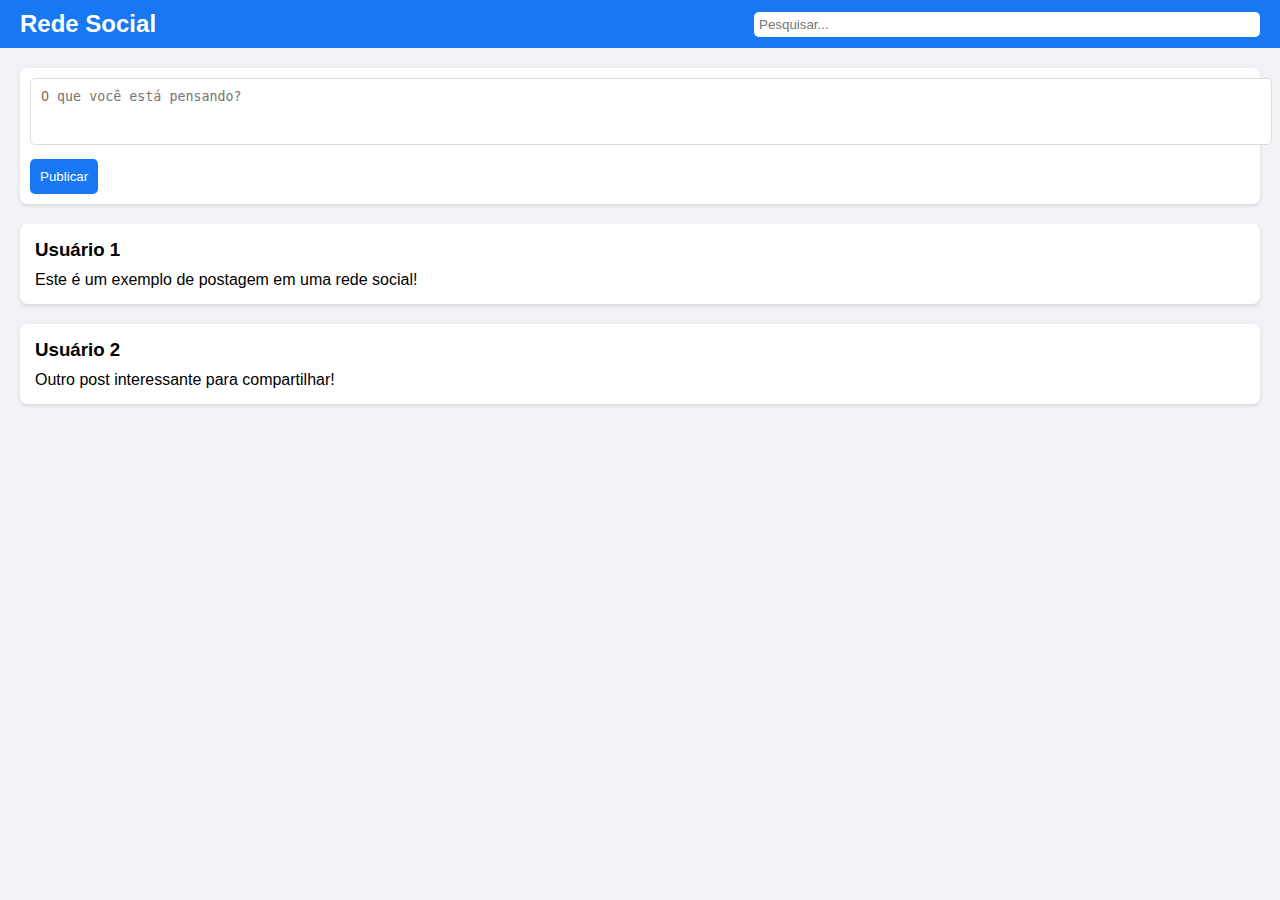
<file: facebook.html>
<!DOCTYPE html>
<html lang="pt-BR">
<head>
    <meta charset="UTF-8">
    <meta name="viewport" content="width=device-width, initial-scale=1.0">
    <title>Rede Social</title>
    <style>
        body {
            font-family: Arial, sans-serif;
            margin: 0;
            padding: 0;
            background-color: #f0f2f5;
        }
        header {
            background-color: #1877F2;
            color: white;
            padding: 10px 20px;
            display: flex;
            justify-content: space-between;
            align-items: center;
        }
        header h1 {
            margin: 0;
            font-size: 24px;
        }
        header input {
            padding: 5px;
            border: none;
            border-radius: 5px;
            width: 40%;
        }
        main {
            padding: 20px;
        }
        .create-post {
            background-color: white;
            padding: 10px;
            border-radius: 8px;
            box-shadow: 0 2px 4px rgba(0, 0, 0, 0.1);
            margin-bottom: 20px;
        }
        .create-post textarea {
            width: 100%;
            padding: 10px;
            border: 1px solid #ddd;
            border-radius: 5px;
            resize: none;
        }
        .create-post button {
            background-color: #1877F2;
            color: white;
            border: none;
            padding: 10px;
            margin-top: 10px;
            border-radius: 5px;
            cursor: pointer;
        }
        .feed {
            display: flex;
            flex-direction: column;
            gap: 20px;
        }
        .post {
            background-color: white;
            padding: 15px;
            border-radius: 8px;
            box-shadow: 0 2px 4px rgba(0, 0, 0, 0.1);
        }
        .post h3 {
            margin: 0;
        }
        .post p {
            margin: 10px 0 0;
        }
    </style>
</head>
<body>
    <header>
        <h1>Rede Social</h1>
        <input type="text" placeholder="Pesquisar...">
    </header>
    <main>
        <div class="create-post">
            <textarea rows="3" placeholder="O que você está pensando?"></textarea>
            <button>Publicar</button>
        </div>
        <div class="feed">
            <div class="post">
                <h3>Usuário 1</h3>
                <p>Este é um exemplo de postagem em uma rede social!</p>
            </div>
            <div class="post">
                <h3>Usuário 2</h3>
                <p>Outro post interessante para compartilhar!</p>
            </div>
        </div>
    </main>
</body>
</html>
</file>
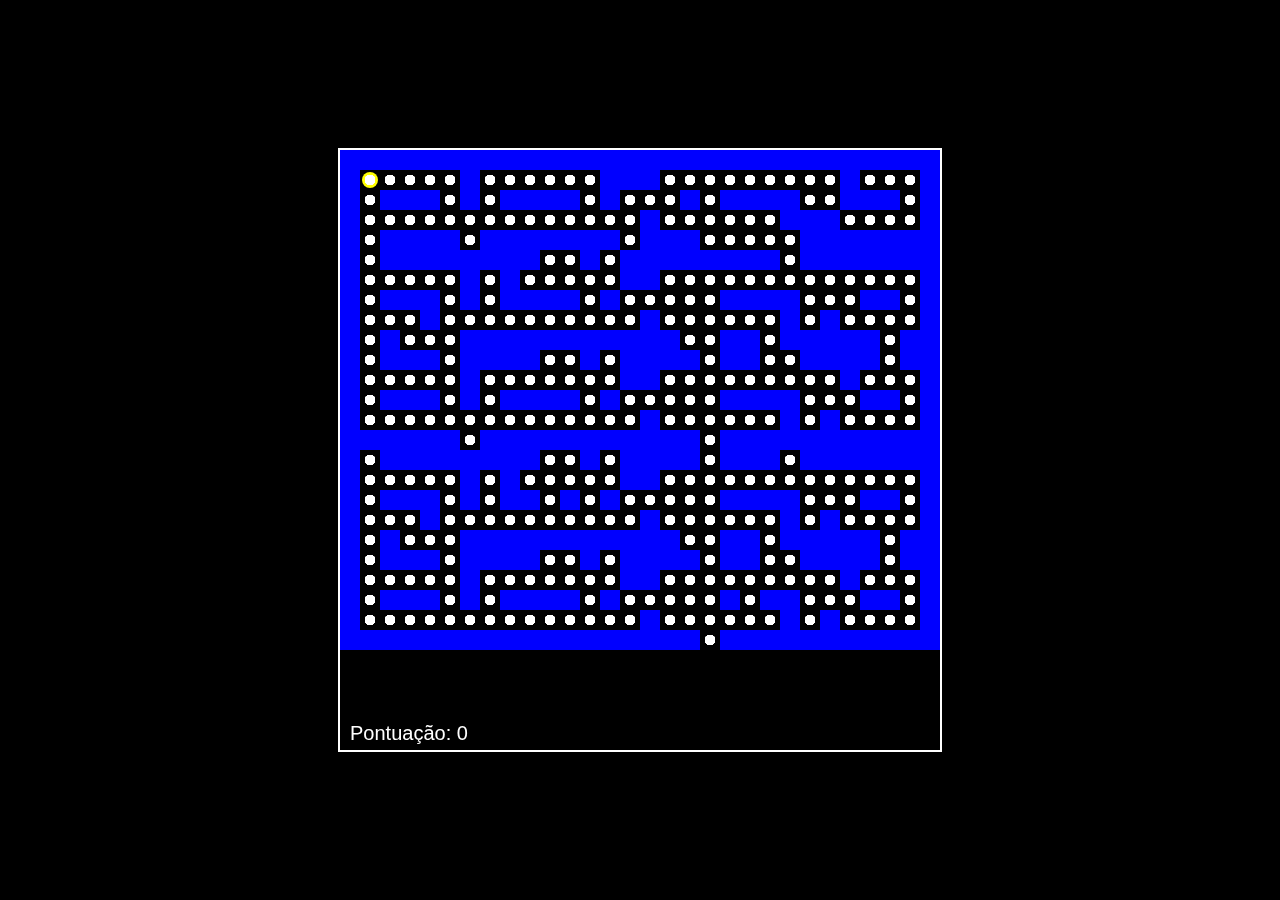
<file: http.html>
<!DOCTYPE html>
<html lang="pt-BR">
<head>
    <meta charset="UTF-8">
    <meta name="viewport" content="width=device-width, initial-scale=1.0">
    <title>Jogo Tipo Pac-Man</title>
    <style>
        body {
            font-family: Arial, sans-serif;
            background-color: black;
            margin: 0;
            display: flex;
            justify-content: center;
            align-items: center;
            height: 100vh;
        }
        canvas {
            border: 2px solid white;
            background-color: #000;
        }
    </style>
</head>
<body>
    <canvas id="gameCanvas" width="600" height="600"></canvas>
    <script>
        const canvas = document.getElementById("gameCanvas");
        const ctx = canvas.getContext("2d");

        const tileSize = 20;
        const rows = canvas.height / tileSize;
        const cols = canvas.width / tileSize;

        let player = { x: 1, y: 1, color: "yellow" };
        let points = [];
        let score = 0;

        // Criar layout do labirinto
        const maze = [
            [1, 1, 1, 1, 1, 1, 1, 1, 1, 1, 1, 1, 1, 1, 1, 1, 1, 1, 1, 1, 1, 1, 1, 1, 1, 1, 1, 1, 1, 1],
            [1, 0, 0, 0, 0, 0, 1, 0, 0, 0, 0, 0, 0, 1, 1, 1, 0, 0, 0, 0, 0, 0, 0, 0, 0, 1, 0, 0, 0, 1],
            [1, 0, 1, 1, 1, 0, 1, 0, 1, 1, 1, 1, 0, 1, 0, 0, 0, 1, 0, 1, 1, 1, 1, 0, 0, 1, 1, 1, 0, 1],
            [1, 0, 0, 0, 0, 0, 0, 0, 0, 0, 0, 0, 0, 0, 0, 1, 0, 0, 0, 0, 0, 0, 1, 1, 1, 0, 0, 0, 0, 1],
            [1, 0, 1, 1, 1, 1, 0, 1, 1, 1, 1, 1, 1, 1, 0, 1, 1, 1, 0, 0, 0, 0, 0, 1, 1, 1, 1, 1, 1, 1],
            [1, 0, 1, 1, 1, 1, 1, 1, 1, 1, 0, 0, 1, 0, 1, 1, 1, 1, 1, 1, 1, 1, 0, 1, 1, 1, 1, 1, 1, 1],
            [1, 0, 0, 0, 0, 0, 1, 0, 1, 0, 0, 0, 0, 0, 1, 1, 0, 0, 0, 0, 0, 0, 0, 0, 0, 0, 0, 0, 0, 1],
            [1, 0, 1, 1, 1, 0, 1, 0, 1, 1, 1, 1, 0, 1, 0, 0, 0, 0, 0, 1, 1, 1, 1, 0, 0, 0, 1, 1, 0, 1],
            [1, 0, 0, 0, 1, 0, 0, 0, 0, 0, 0, 0, 0, 0, 0, 1, 0, 0, 0, 0, 0, 0, 1, 0, 1, 0, 0, 0, 0, 1],
            [1, 0, 1, 0, 0, 0, 1, 1, 1, 1, 1, 1, 1, 1, 1, 1, 1, 0, 0, 1, 1, 0, 1, 1, 1, 1, 1, 0, 1, 1],
            [1, 0, 1, 1, 1, 0, 1, 1, 1, 1, 0, 0, 1, 0, 1, 1, 1, 1, 0, 1, 1, 0, 0, 1, 1, 1, 1, 0, 1, 1],
            [1, 0, 0, 0, 0, 0, 1, 0, 0, 0, 0, 0, 0, 0, 1, 1, 0, 0, 0, 0, 0, 0, 0, 0, 0, 1, 0, 0, 0, 1],
            [1, 0, 1, 1, 1, 0, 1, 0, 1, 1, 1, 1, 0, 1, 0, 0, 0, 0, 0, 1, 1, 1, 1, 0, 0, 0, 1, 1, 0, 1],
            [1, 0, 0, 0, 0, 0, 0, 0, 0, 0, 0, 0, 0, 0, 0, 1, 0, 0, 0, 0, 0, 0, 1, 0, 1, 0, 0, 0, 0, 1],
            [1, 1, 1, 1, 1, 1, 0, 1, 1, 1, 1, 1, 1, 1, 1, 1, 1, 1, 0, 1, 1, 1, 1, 1, 1, 1, 1, 1, 1, 1],    
            [1, 0, 1, 1, 1, 1, 1, 1, 1, 1, 0, 0, 1, 0, 1, 1, 1, 1, 0, 1, 1, 1, 0, 1, 1, 1, 1, 1, 1, 1],
            [1, 0, 0, 0, 0, 0, 1, 0, 1, 0, 0, 0, 0, 0, 1, 1, 0, 0, 0, 0, 0, 0, 0, 0, 0, 0, 0, 0, 0, 1],
            [1, 0, 1, 1, 1, 0, 1, 0, 1, 1, 0, 1, 0, 1, 0, 0, 0, 0, 0, 1, 1, 1, 1, 0, 0, 0, 1, 1, 0, 1],
            [1, 0, 0, 0, 1, 0, 0, 0, 0, 0, 0, 0, 0, 0, 0, 1, 0, 0, 0, 0, 0, 0, 1, 0, 1, 0, 0, 0, 0, 1],
            [1, 0, 1, 0, 0, 0, 1, 1, 1, 1, 1, 1, 1, 1, 1, 1, 1, 0, 0, 1, 1, 0, 1, 1, 1, 1, 1, 0, 1, 1],
            [1, 0, 1, 1, 1, 0, 1, 1, 1, 1, 0, 0, 1, 0, 1, 1, 1, 1, 0, 1, 1, 0, 0, 1, 1, 1, 1, 0, 1, 1],
            [1, 0, 0, 0, 0, 0, 1, 0, 0, 0, 0, 0, 0, 0, 1, 1, 0, 0, 0, 0, 0, 0, 0, 0, 0, 1, 0, 0, 0, 1],
            [1, 0, 1, 1, 1, 0, 1, 0, 1, 1, 1, 1, 0, 1, 0, 0, 0, 0, 0, 1, 0, 1, 1, 0, 0, 0, 1, 1, 0, 1],
            [1, 0, 0, 0, 0, 0, 0, 0, 0, 0, 0, 0, 0, 0, 0, 1, 0, 0, 0, 0, 0, 0, 1, 0, 1, 0, 0, 0, 0, 1],
            [1, 1, 1, 1, 1, 1, 1, 1, 1, 1, 1, 1, 1, 1, 1, 1, 1, 1, 0, 1, 1, 1, 1, 1, 1, 1, 1, 1, 1, 1]
        ];

        // Desenhar labirinto
        function drawMaze() {
            ctx.fillStyle = "blue";
            for (let row = 0; row < maze.length; row++) {
                for (let col = 0; col < maze[row].length; col++) {
                    if (maze[row][col] === 1) {
                        ctx.fillRect(col * tileSize, row * tileSize, tileSize, tileSize);
                    } else if (maze[row][col] === 0) {
                        points.push({ x: col, y: row });
                    }
                }
            }
        }

        // Desenhar jogador
        function drawPlayer() {
            ctx.fillStyle = player.color;
            ctx.beginPath();
            ctx.arc(
                player.x * tileSize + tileSize / 2,
                player.y * tileSize + tileSize / 2,
                tileSize / 2 - 2,
                0,
                Math.PI * 2
            );
            ctx.fill();
        }

        // Desenhar pontos
        function drawPoints() {
            ctx.fillStyle = "white";
            points.forEach(point => {
                ctx.beginPath();
                ctx.arc(
                    point.x * tileSize + tileSize / 2,
                    point.y * tileSize + tileSize / 2,
                    5,
                    0,
                    Math.PI * 2
                );
                ctx.fill();
            });
        }

        // Atualizar posição do jogador
        function movePlayer(dx, dy) {
            const newX = player.x + dx;
            const newY = player.y + dy;

            if (maze[newY] && maze[newY][newX] === 0) {
                player.x = newX;
                player.y = newY;

                // Coletar ponto
                const index = points.findIndex(point => point.x === player.x && point.y === player.y);
                if (index !== -1) {
                    points.splice(index, 1);
                    score += 9999;
                }
            }
        }

        // Mostrar pontuação
        function drawScore() {
            ctx.fillStyle = "white";
            ctx.font = "20px Arial";
            ctx.fillText(`Pontuação: ${score}`, 10, canvas.height - 10);
        }

        document.addEventListener("keydown", event => {
            if (event.key === "ArrowUp") movePlayer(0, -1);
            if (event.key === "ArrowDown") movePlayer(0, 1);
            if (event.key === "ArrowLeft") movePlayer(-1, 0);
            if (event.key === "ArrowRight") movePlayer(1, 0);
        });

        function gameLoop() {
            ctx.clearRect(0, 0, canvas.width, canvas.height);
            drawMaze();
            drawPlayer();
            drawPoints();
            drawScore();
            requestAnimationFrame(gameLoop);
        }

        gameLoop();
    </script>
</body>
</html>
</file>
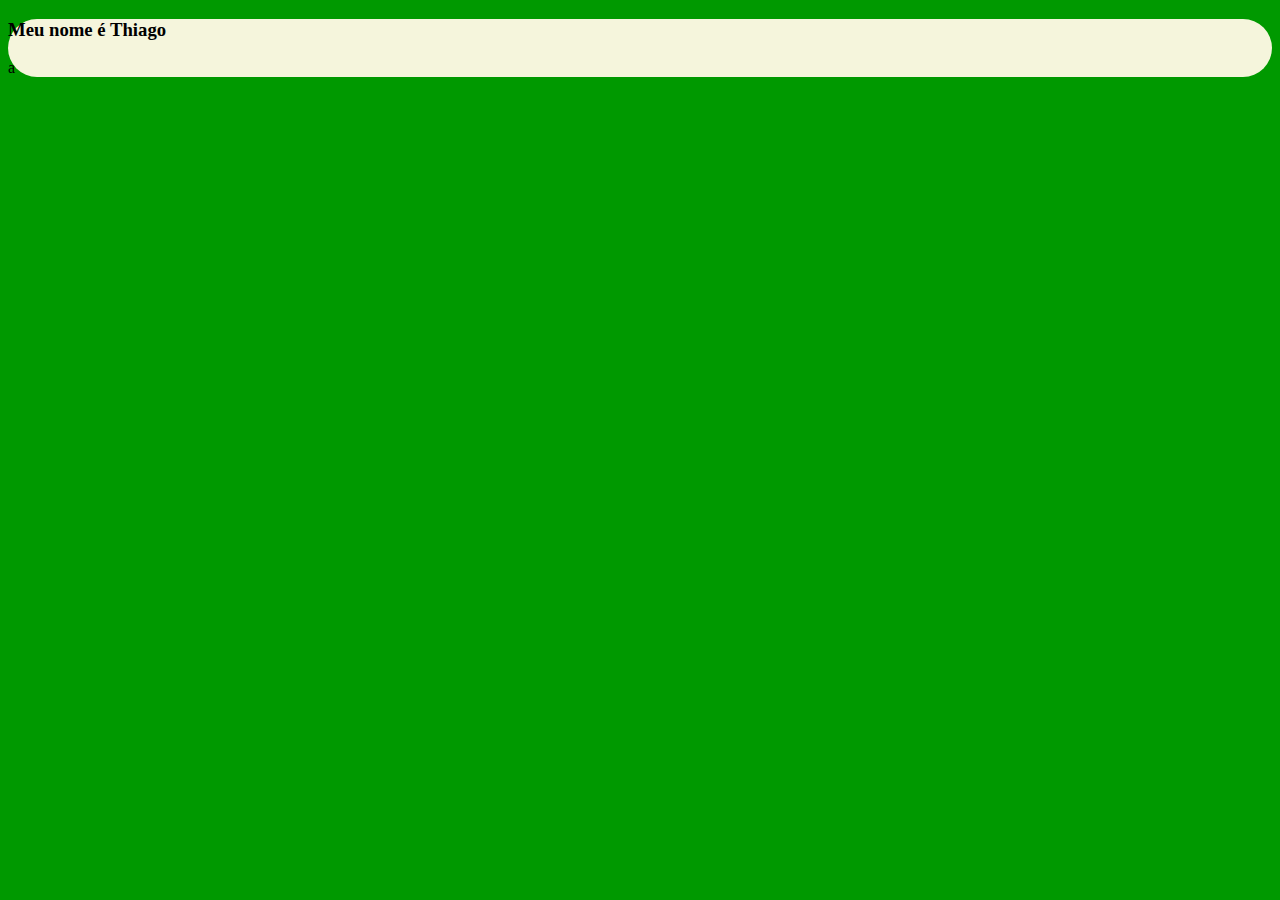
<file: ok.html>
<!DOCTYPE html>
<html lang="en">
<head>
    <meta charset="UTF-8">
    <meta name="viewport" content="width=device-width, initial-scale=1.0">
    <title>Document</title>
</head>
<style>
body{
    background-color: #090 ;
}

    

.card{
    background-color: beige;
    border-radius: 99px;
    }
</style>


<body>
  <div class="card"> 
    <h3>Meu nome é Thiago
    </h3>
    <p>a</p>
  </div>
</body>
</html>
</file>
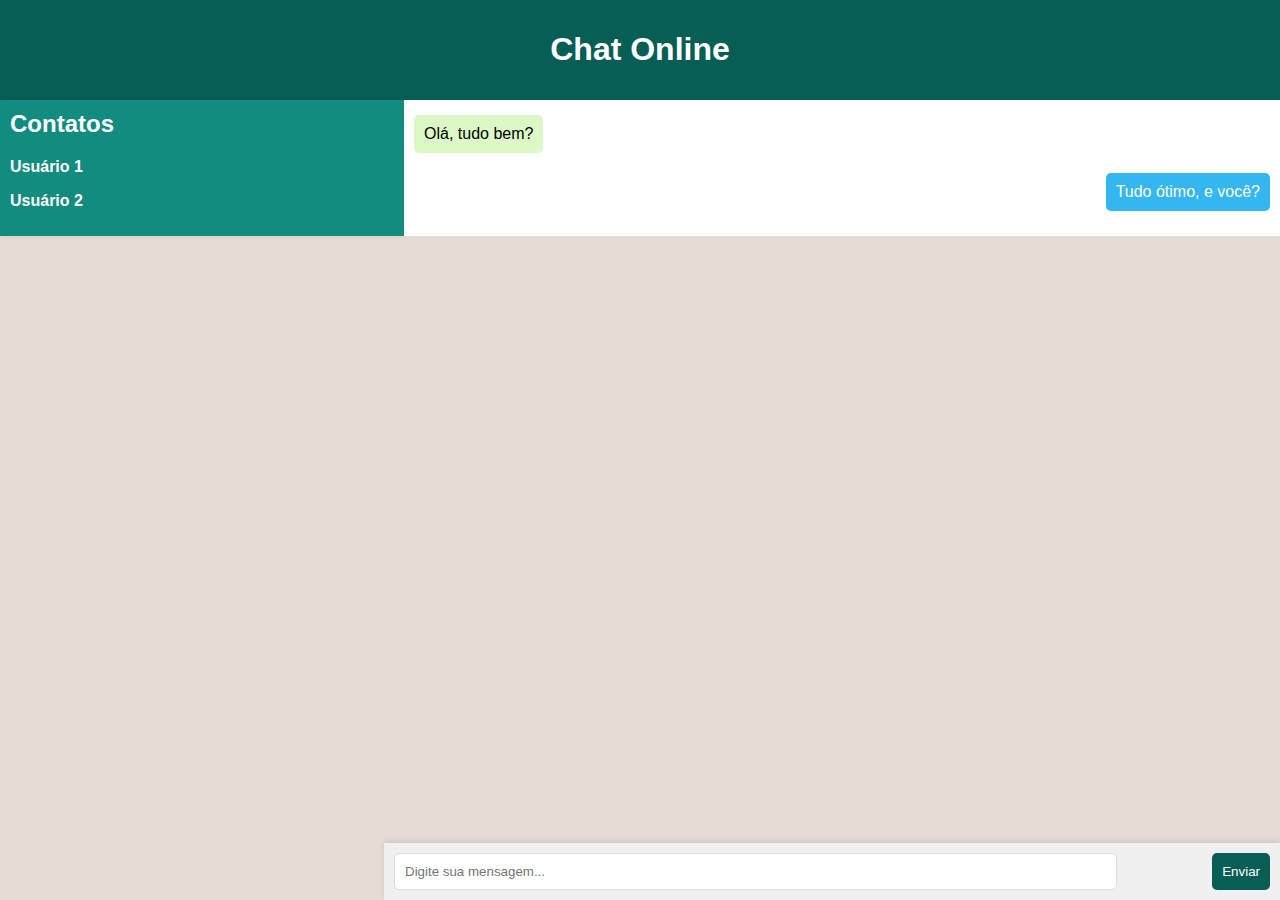
<file: whatsapp.html>
<!DOCTYPE html>
<html lang="pt-BR">
<head>
    <meta charset="UTF-8">
    <meta name="viewport" content="width=device-width, initial-scale=1.0">
    <title>Chat Online</title>
    <style>
        body {
            font-family: Arial, sans-serif;
            margin: 0;
            padding: 0;
            background-color: #e5ddd5;
        }
        header {
            background-color: #075E54;
            color: white;
            padding: 10px;
            text-align: center;
        }
        .container {
            display: flex;
        }
        .sidebar {
            width: 30%;
            background-color: #128C7E;
            color: white;
            padding: 10px;
            box-shadow: 2px 0 5px rgba(0, 0, 0, 0.1);
        }
        .sidebar h2 {
            margin-top: 0;
        }
        .chat {
            flex: 1;
            background-color: #fff;
            padding: 10px;
            display: flex;
            flex-direction: column;
            gap: 10px;
        }
        .message {
            margin: 5px 0;
            padding: 10px;
            border-radius: 5px;
            background-color: #dcf8c6;
            max-width: 60%;
        }
        .message.sent {
            background-color: #34B7F1;
            color: white;
            align-self: flex-end;
        }
        .message.received {
            align-self: flex-start;
        }
        footer {
            position: fixed;
            bottom: 0;
            left: 30%;
            right: 0;
            padding: 10px;
            background-color: #f0f0f0;
            box-shadow: 0 -2px 5px rgba(0, 0, 0, 0.1);
            display: flex;
            justify-content: space-between;
        }
        footer input {
            width: 80%;
            padding: 10px;
            border: 1px solid #ddd;
            border-radius: 5px;
        }
        footer button {
            padding: 10px;
            background-color: #075E54;
            color: white;
            border: none;
            border-radius: 5px;
            cursor: pointer;
        }
    </style>
</head>
<body>
    <header>
        <h1>Chat Online</h1>
    </header>
    <div class="container">
        <div class="sidebar">
            <h2>Contatos</h2>
            <p><strong>Usuário 1</strong></p>
            <p><strong>Usuário 2</strong></p>
        </div>
        <div class="chat" id="chat">
            <div class="message received">
                Olá, tudo bem?
            </div>
            <div class="message sent">
                Tudo ótimo, e você?
            </div>
        </div>
    </div>
    <footer>
        <input type="text" id="messageInput" placeholder="Digite sua mensagem...">
        <button onclick="sendMessage()">Enviar</button>
    </footer>
    <script>
        function sendMessage() {
            const input = document.getElementById("messageInput");
            const chat = document.getElementById("chat");
            
            if (input.value.trim() !== "") {
                const message = document.createElement("div");
                message.className = "message sent";
                message.textContent = input.value;
                chat.appendChild(message);

                // Limpa o campo de entrada após o envio
                input.value = "";
                chat.scrollTop = chat.scrollHeight; // Rola para o final
            }
        }
    </script>
</body>
</html>
</file>
